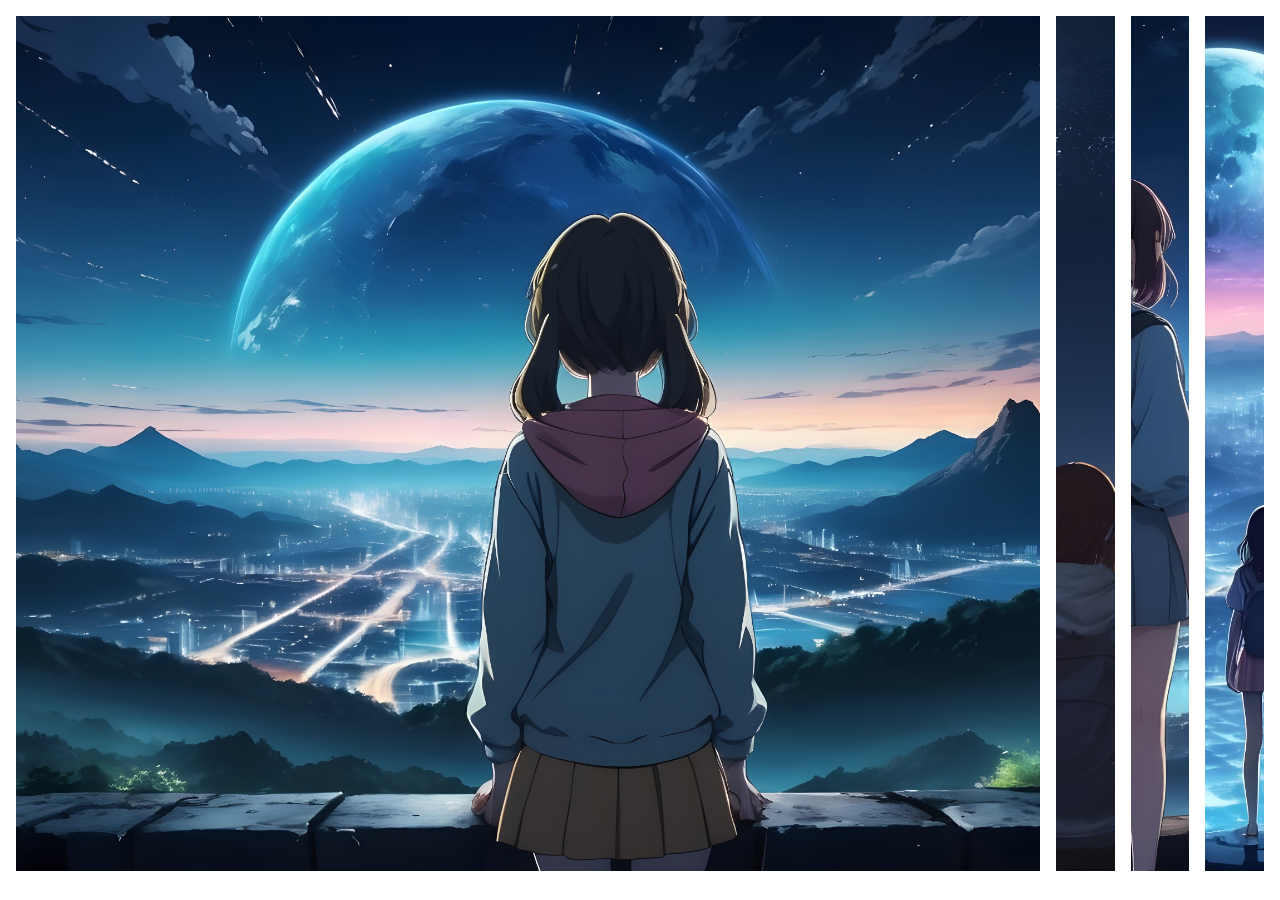
<file: index.html>
<!DOCTYPE html>
<html>
    <head>
        <title>

        </title>
        <link rel="stylesheet" href="expanding.css">
    </head>
    <body>
        <div class="container">
            <div class="section one active"></div>

            <div class="section two"></div>
            <div class="section three"></div>
            <div class="section four"></div>
        </div>


        <script src="expanding.js"></script>
    </body>
</html>
</file>
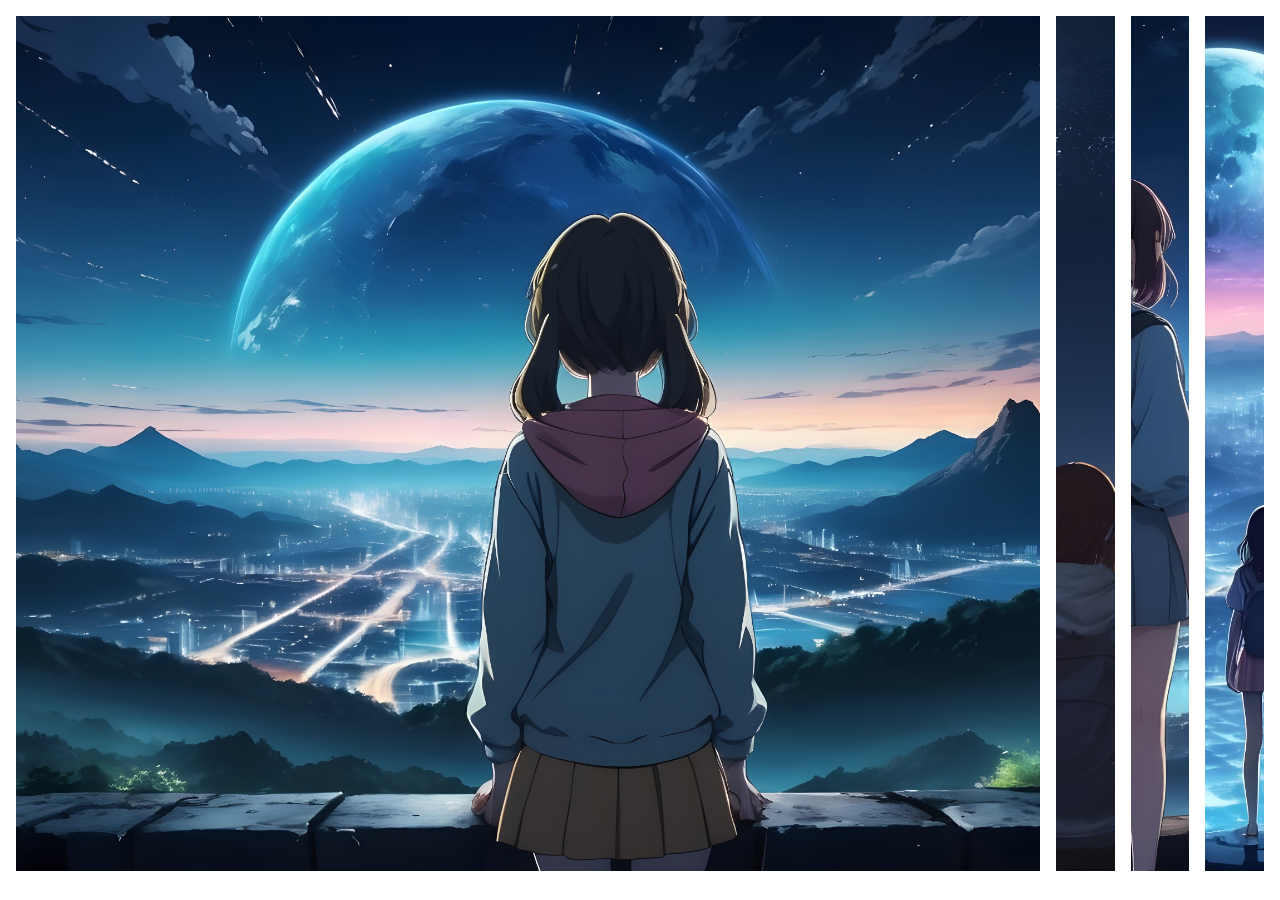
<file: expanding.html>
<!DOCTYPE html>
<html>
    <head>
        <title>

        </title>
        <link rel="stylesheet" href="expanding.css">
    </head>
    <body>
        <div class="container">
            <div class="section one active"></div>

            <div class="section two"></div>
            <div class="section three"></div>
            <div class="section four"></div>
        </div>


        <script src="expanding.js"></script>
    </body>
</html>
</file>
<file: expanding.css>
.container{
    display: flex;
    width: 100%;
}

.one{
    background: url(backg/img1.jpg);
}
.two{
    background: url(backg/img2.jpg);
}
.three{
    background: url(backg/img3.jpg);
}
.four{
    background: url(backg/img4.jpg);
}
.section{
    background-size: cover;
    background-position: center;
    background-repeat: no-repeat;
    height: 95vh;
    cursor: pointer;
    flex: 0.4;
    margin: 8px;
    position: relative;
    transition: all 0.7s ease-out;
}
.section.active{
flex: 7;
}
</file>
